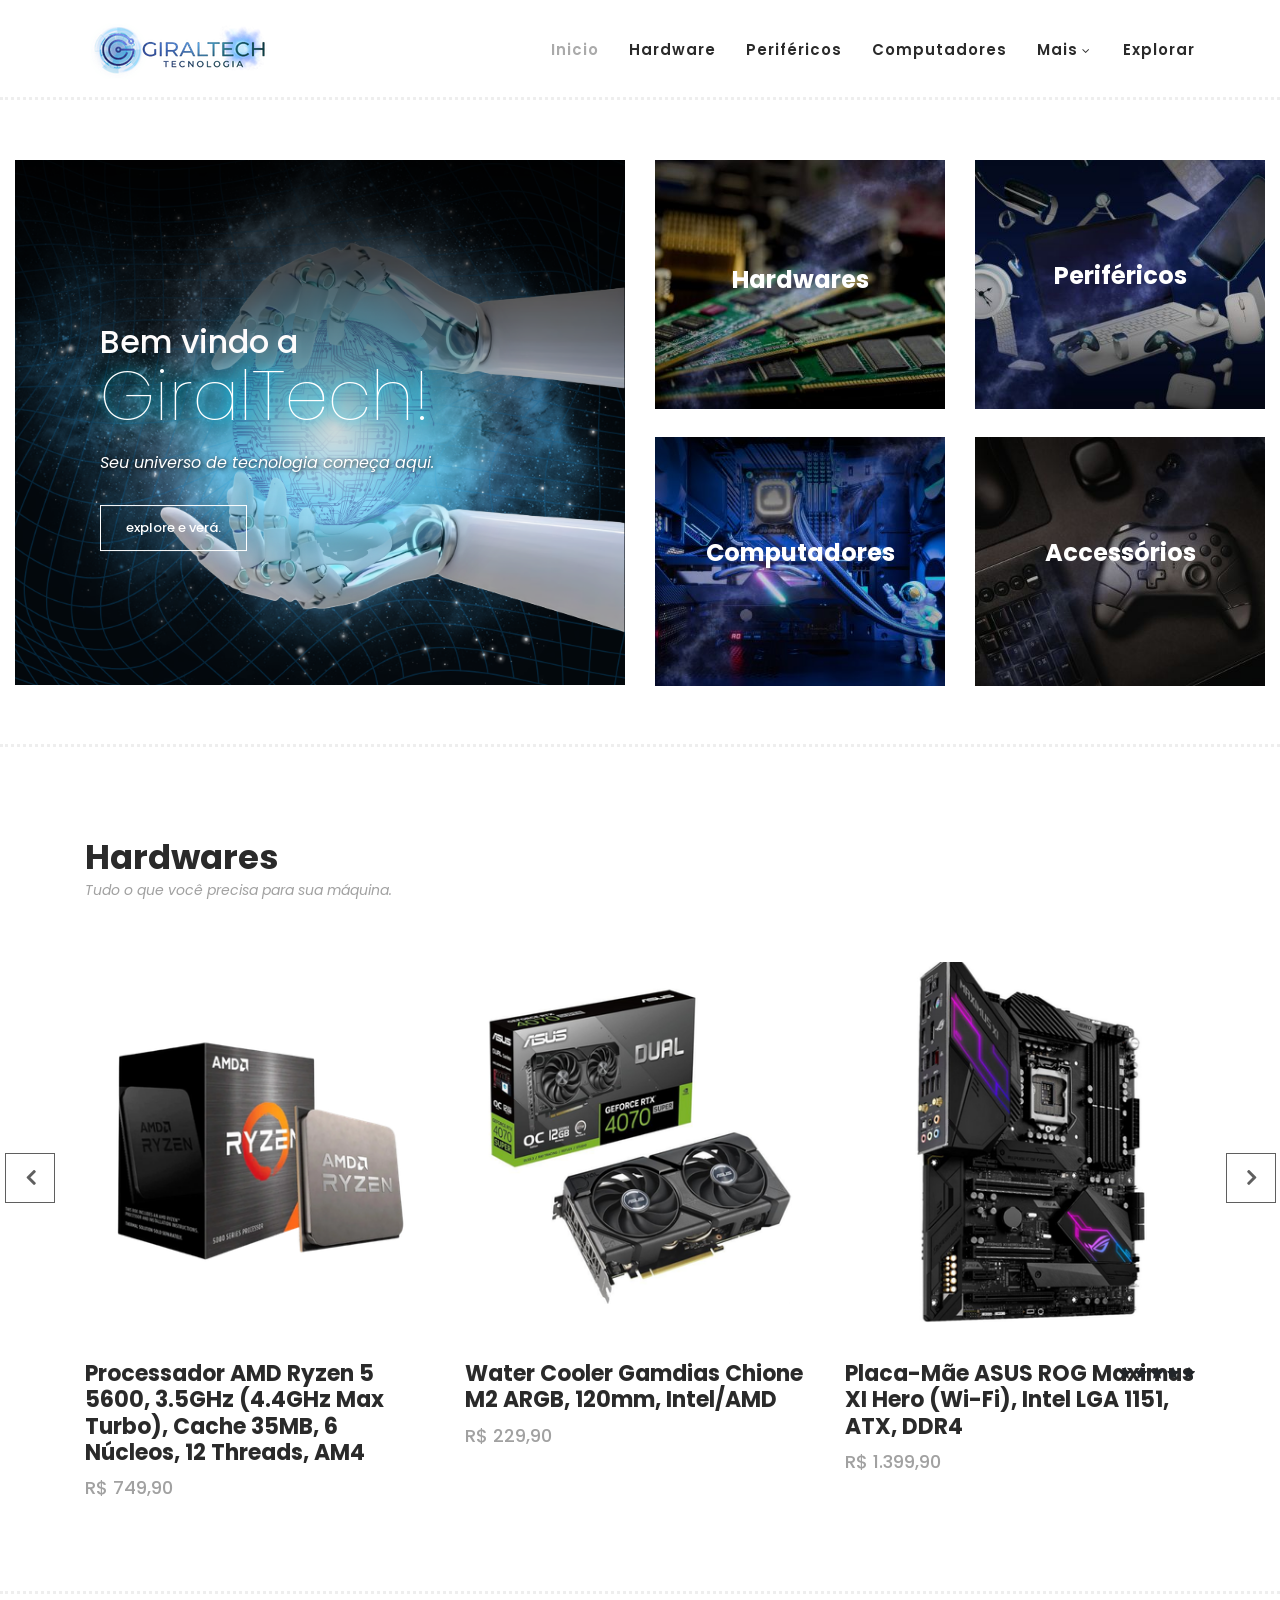
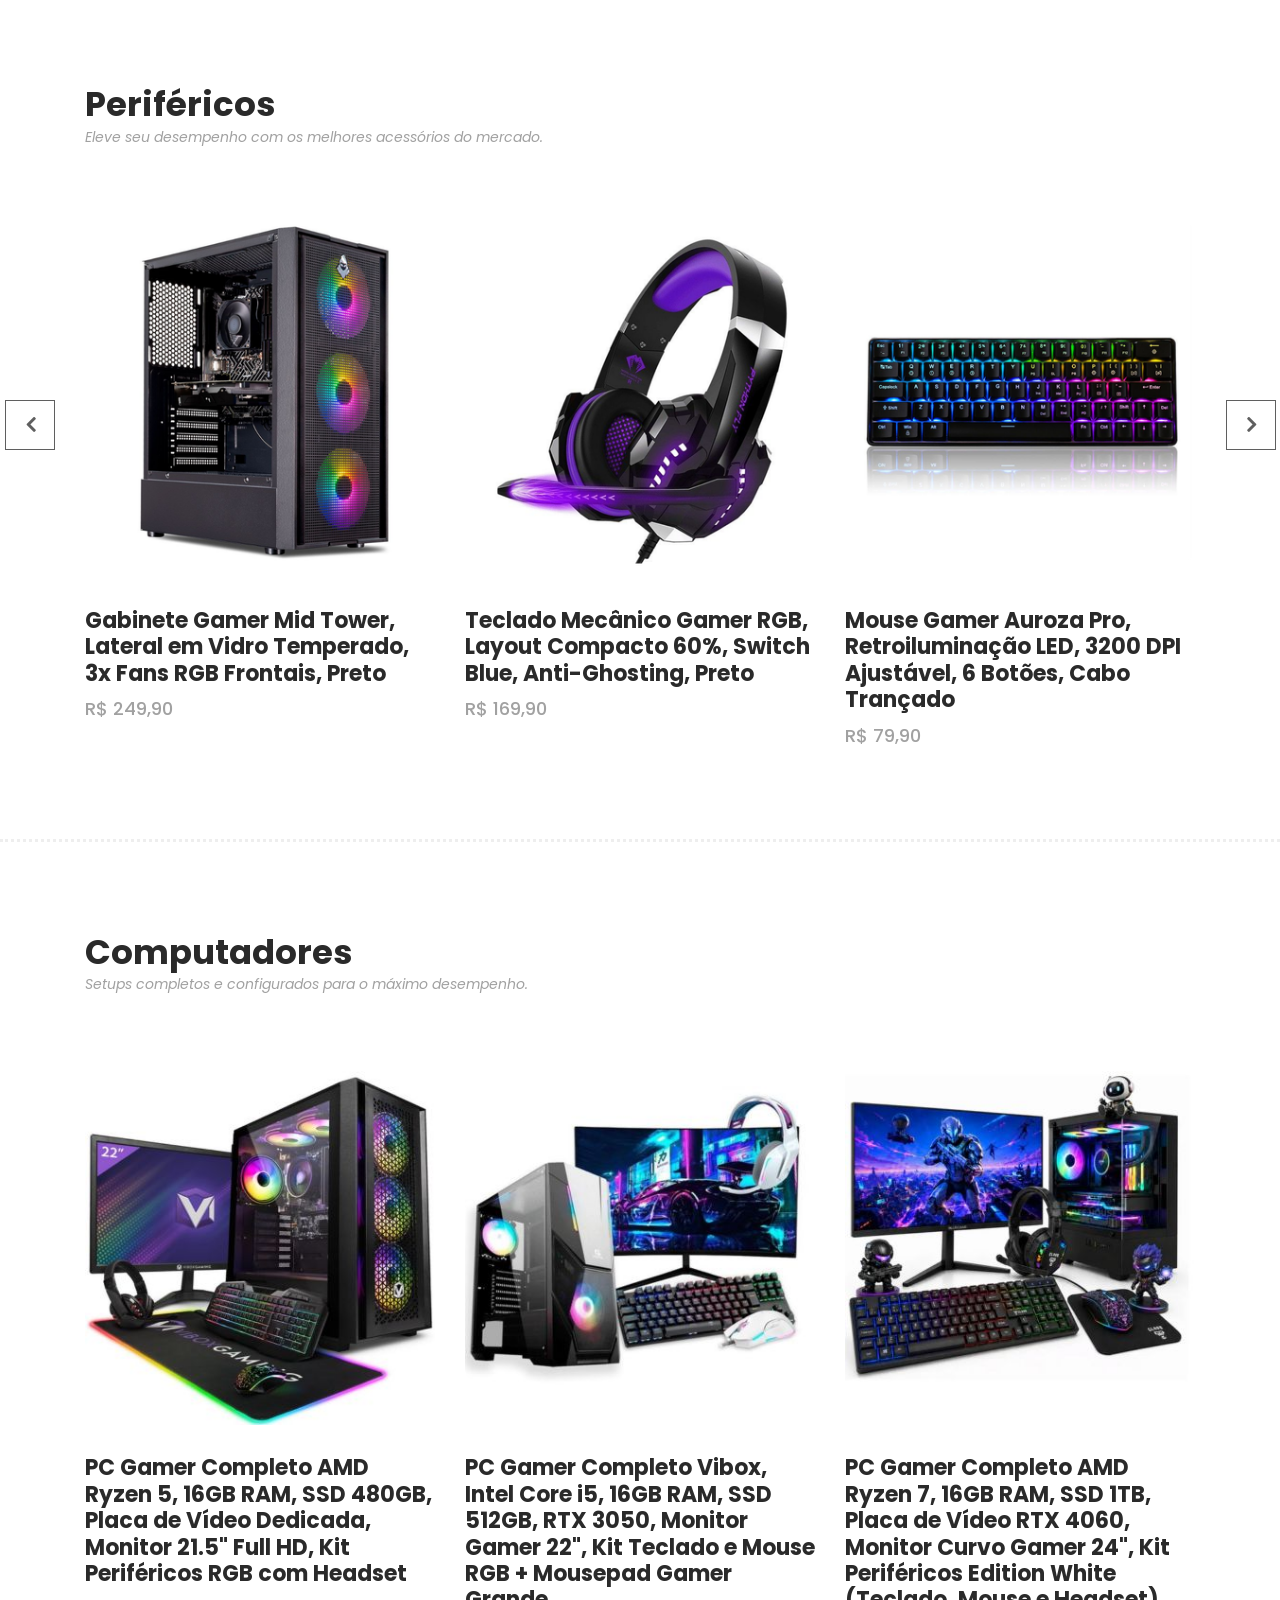
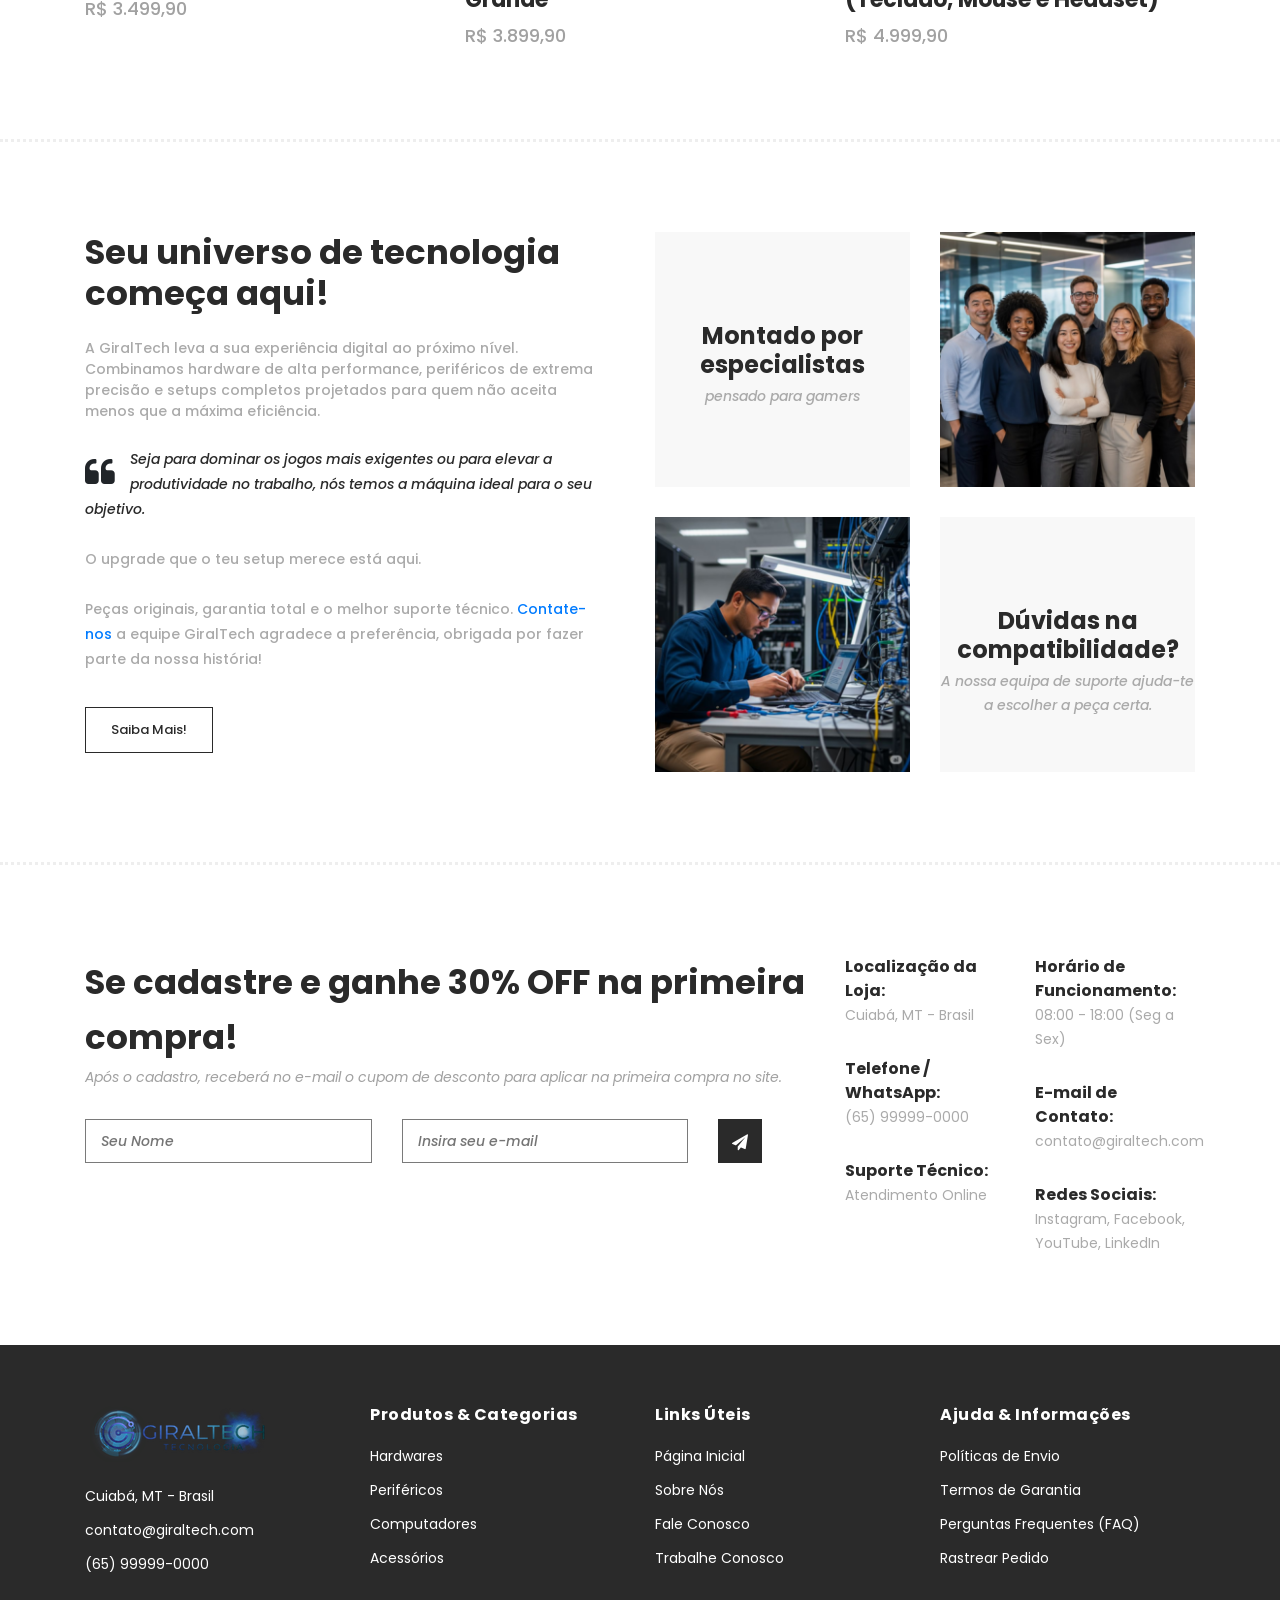
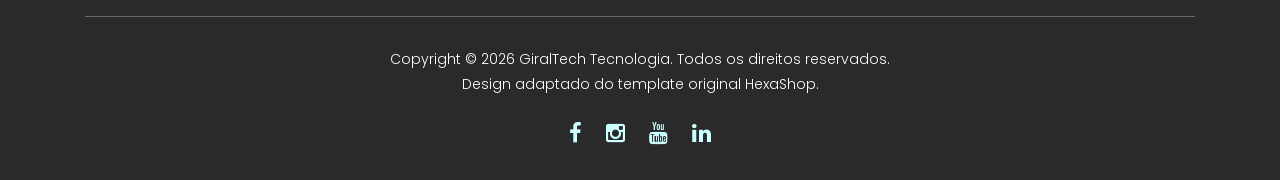
<file: templatemo_571_hexashop/index.html>
<!DOCTYPE html>
<html lang="en">

  <head>

    <meta charset="utf-8">
    <meta name="viewport" content="width=device-width, initial-scale=1, shrink-to-fit=no">
    <meta name="description" content="">
    <meta name="author" content="">
    <link href="https://fonts.googleapis.com/css?family=Poppins:100,200,300,400,500,600,700,800,900&display=swap" rel="stylesheet">

    <title>Hexashop Ecommerce HTML CSS Template</title>


    <!-- Additional CSS Files -->
    <link rel="stylesheet" type="text/css" href="assets/css/bootstrap.min.css">

    <link rel="stylesheet" type="text/css" href="assets/css/font-awesome.css">

    <link rel="stylesheet" href="assets/css/templatemo-hexashop.css">

    <link rel="stylesheet" href="assets/css/owl-carousel.css">

    <link rel="stylesheet" href="assets/css/lightbox.css">
<!--

TemplateMo 571 Hexashop

https://templatemo.com/tm-571-hexashop

-->
    </head>
    
    <body>
    
    <!-- ***** Preloader Start ***** -->
    <div id="preloader">
        <div class="jumper">
            <div></div>
            <div></div>
            <div></div>
        </div>
    </div>  
    <!-- ***** Preloader End ***** -->
    
    
    <!-- ***** Header Area Start ***** -->
    <header class="header-area header-sticky">
        <div class="container">
            <div class="row">
                <div class="col-12">
                    <nav class="main-nav">
                        <!-- ***** Logo Start ***** -->
                        <a href="index.html" class="logo">
                            <img src="assets/images/logo.png">
                        </a>
                        <!-- ***** Logo End ***** -->
                        <!-- ***** Menu Start ***** -->
                        <ul class="nav">
                            <li class="scroll-to-section"><a href="#top" class="active">Inicio</a></li>
                            <li class="scroll-to-section"><a href="#men">Hardware</a></li>
                            <li class="scroll-to-section"><a href="#women">Periféricos</a></li>
                            <li class="scroll-to-section"><a href="#kids">Computadores</a></li>
                            <li class="submenu">
                                <a href="javascript:;">Mais</a>
                                <ul>
                                    <li><a href="about.html">Sobre Nós</a></li>
                                    <li><a href="products.html">Produtos</a></li>
                                    <li><a href="single-product.html">Monte seu computador</a></li>
                                    <li><a href="contact.html">Contatos</a></li>
                                </ul>
                            </li>
                            <li class="scroll-to-section"><a href="#explore">Explorar</a></li>
                        </ul>        
                        <a class='menu-trigger'>
                            <span>Menu</span>
                        </a>
                        <!-- ***** Menu End ***** -->
                    </nav>
                </div>
            </div>
        </div>
    </header>
    <!-- ***** Header Area End ***** -->

    <!-- ***** Main Banner Area Start ***** -->
    <div class="main-banner" id="top">
        <div class="container-fluid">
            <div class="row">
                <div class="col-lg-6">
                    <div class="left-content">
                        <div class="thumb">
                            <div class="inner-content">
                            <h2>Bem vindo a</h2>
                            <h1 class="giraltech-title">
                                GiralTech!
                            </h1>
                               <span class="slogan">Seu universo de tecnologia começa aqui.</span>
                                <div class="main-border-button">
                                    <a href="#">explore e verá.</a>
                                </div>
                            </div>
                            <img src="assets/images/left-banner-image.jpg" alt="">
                        </div>
                    </div>
                </div>
                <div class="col-lg-6">
                    <div class="right-content">
                        <div class="row">
                            <div class="col-lg-6">
                                <div class="right-first-image">
                                <div class="thumb">
                                    <div class="inner-content">
                                        <div class="main-text-box">
                                            <i class="ri-cpu-line" style="font-size: 48px; color: #ffffff; display: block; margin-bottom: 8px;"></i>
                                            <h4>Hardwares</h4>
                                        </div>
                                    </div>
                                    <div class="hover-content">
                                        <div class="inner">
                                            <h4>Hardwares</h4>
                                            <div class="main-border-button">
                                                <a href="#">Descubra mais</a>
                                            </div>
                                        </div>
                                    </div>
                                    <img src="assets/images/baner-right-image-01.jpg">
                                </div>
                            </div>
                            </div>
                            <div class="col-lg-6">
                                <div class="right-first-image">
                                    <div class="thumb">
                                        <div class="inner-content">
                                            <h4>Periféricos</h4>
                                        </div>
                                        <div class="hover-content">
                                            <div class="inner">
                                                <h4>Periféricos</h4>
                                                <div class="main-border-button">
                                                    <a href="#">Descubra Mais</a>
                                                </div>
                                            </div>
                                        </div>
                                        <img src="assets/images/baner-right-image-02.jpg">
                                    </div>
                                </div>
                            </div>
                            <div class="col-lg-6">
                                <div class="right-first-image">
                                    <div class="thumb">
                                        <div class="inner-content">
                                            <h4>Computadores</h4>
                                        </div>
                                        <div class="hover-content">
                                            <div class="inner">
                                                <h4>Computadores</h4>
                                                <div class="main-border-button">
                                                    <a href="#">Descubra Mais</a>
                                                </div>
                                            </div>
                                        </div>
                                        <img src="assets/images/baner-right-image-03.jpg">
                                    </div>
                                </div>
                            </div>
                            <div class="col-lg-6">
                                <div class="right-first-image">
                                    <div class="thumb">
                                        <div class="inner-content">
                                            <h4>Accessórios</h4>
                                        </div>
                                        <div class="hover-content">
                                            <div class="inner">
                                                <h4>Accessórios</h4>
                                                <div class="main-border-button">
                                                    <a href="#">Descubra Mais</a>
                                                </div>
                                            </div>
                                        </div>
                                        <img src="assets/images/baner-right-image-04.jpg">
                                    </div>
                                </div>
                            </div>
                        </div>
                    </div>
                </div>
            </div>
        </div>
    </div>
    <!-- ***** Main Banner Area End ***** -->

    <!-- ***** Men Area Starts ***** -->
    <section class="section" id="men">
        <div class="container">
            <div class="row">
                <div class="col-lg-6">
                    <div class="section-heading">
                        <h2>Hardwares</h2>
                        <span>Tudo o que você precisa para sua máquina.</span>
                    </div>
                </div>
            </div>
        </div>
        <div class="container">
            <div class="row">
                <div class="col-lg-12">
                    <div class="men-item-carousel">
                        <div class="owl-men-item owl-carousel">
                            <div class="item">
                                <div class="thumb">
                                    <div class="hover-content">
                                        <ul>
                                            <li><a href="single-product.html"><i class="fa fa-eye"></i></a></li>
                                            <li><a href="single-product.html"><i class="fa fa-star"></i></a></li>
                                            <li><a href="single-product.html"><i class="fa fa-shopping-cart"></i></a></li>
                                        </ul>
                                    </div>
                                    <img src="assets/images/men-01.jpg" alt="">
                                </div>
                                <div class="down-content">
                                    <h4>Processador AMD Ryzen 5 5600, 3.5GHz (4.4GHz Max Turbo), Cache 35MB, 6 Núcleos, 12 Threads, AM4</h4>
                                    <span>R$ 749,90</span>
                                </div>
                            </div>
                            <div class="item">
                                <div class="thumb">
                                    <div class="hover-content">
                                        <ul>
                                            <li><a href="single-product.html"><i class="fa fa-eye"></i></a></li>
                                            <li><a href="single-product.html"><i class="fa fa-star"></i></a></li>
                                            <li><a href="single-product.html"><i class="fa fa-shopping-cart"></i></a></li>
                                        </ul>
                                    </div>
                                    <img src="assets/images/men-02.jpg" alt="">
                                </div>
                                <div class="down-content">
                                    <h4>Water Cooler Gamdias Chione M2 ARGB, 120mm, Intel/AMD</h4>
                                    <span>R$ 229,90</span>
                                </div>
                            </div>
                            <div class="item">
                                <div class="thumb">
                                    <div class="hover-content">
                                        <ul>
                                            <li><a href="single-product.html"><i class="fa fa-eye"></i></a></li>
                                            <li><a href="single-product.html"><i class="fa fa-star"></i></a></li>
                                            <li><a href="single-product.html"><i class="fa fa-shopping-cart"></i></a></li>
                                        </ul>
                                    </div>
                                    <img src="assets/images/men-03.jpg" alt="">
                                </div>
                                <div class="down-content">
                                    <h4>Placa-Mãe ASUS ROG Maximus XI Hero (Wi-Fi), Intel LGA 1151, ATX, DDR4</h4>
                                    <span>R$ 1.399,90</span>
                                    <ul class="stars">
                                        <li><i class="fa fa-star"></i></li>
                                        <li><i class="fa fa-star"></i></li>
                                        <li><i class="fa fa-star"></i></li>
                                        <li><i class="fa fa-star"></i></li>
                                        <li><i class="fa fa-star"></i></li>
                                    </ul>
                                </div>
                            </div>
                            <div class="item">
                                <div class="thumb">
                                    <div class="hover-content">
                                        <ul>
                                            <li><a href="single-product.html"><i class="fa fa-eye"></i></a></li>
                                            <li><a href="single-product.html"><i class="fa fa-star"></i></a></li>
                                            <li><a href="single-product.html"><i class="fa fa-shopping-cart"></i></a></li>
                                        </ul>
                                    </div>
                                    <img src="assets/images/men-05.jpg" alt="">
                                </div>
                                <div class="down-content">
                                    <h4>Placa de Vídeo RTX 4070 SUPER Dual OC ASUS NVIDIA GeForce, 12GB GDDR6X, DLSS, Ray Tracing</h4>
                                    <span>R$ 4.399,90</span>
                                    <ul class="stars">
                                        <li><i class="fa fa-star"></i></li>
                                        <li><i class="fa fa-star"></i></li>
                                        <li><i class="fa fa-star"></i></li>
                                        <li><i class="fa fa-star"></i></li>
                                        <li><i class="fa fa-star"></i></li>
                                    </ul>
                                </div>
                            </div>
                        </div>
                    </div>
                </div>
            </div>
        </div>
    </section>
    <!-- ***** Men Area Ends ***** -->

    <!-- ***** Women Area Starts ***** -->
    <section class="section" id="women">
        <div class="container">
            <div class="row">
                <div class="col-lg-6">
                    <div class="section-heading">
                        <h2>Periféricos</h2>
                        <span>Eleve seu desempenho com os melhores acessórios do mercado.</span>
                    </div>
                </div>
            </div>
        </div>
        <div class="container">
            <div class="row">
                <div class="col-lg-12">
                    <div class="women-item-carousel">
                        <div class="owl-women-item owl-carousel">
                            <div class="item">
                                <div class="thumb">
                                    <div class="hover-content">
                                        <ul>
                                            <li><a href="single-product.html"><i class="fa fa-eye"></i></a></li>
                                            <li><a href="single-product.html"><i class="fa fa-star"></i></a></li>
                                            <li><a href="single-product.html"><i class="fa fa-shopping-cart"></i></a></li>
                                        </ul>
                                    </div>
                                    <img src="assets/images/men-04.jpg" alt="">
                                </div>
                                <div class="down-content">
                                    <h4>Gabinete Gamer Mid Tower, Lateral em Vidro Temperado, 3x Fans RGB Frontais, Preto</h4>
                                    <span>R$ 249,90</span>
                                
                                </div>
                            </div>
                            <div class="item">
                                <div class="thumb">
                                    <div class="hover-content">
                                        <ul>
                                            <li><a href="single-product.html"><i class="fa fa-eye"></i></a></li>
                                            <li><a href="single-product.html"><i class="fa fa-star"></i></a></li>
                                            <li><a href="single-product.html"><i class="fa fa-shopping-cart"></i></a></li>
                                        </ul>
                                    </div>
                                    <img src="assets/images/women-02.jpg" alt="">
                                </div>
                                <div class="down-content">
                                    <h4>Teclado Mecânico Gamer RGB, Layout Compacto 60%, Switch Blue, Anti-Ghosting, Preto</h4>
                                    <span>R$ 169,90</span>
                                    
                                </div>
                            </div>
                            <div class="item">
                                <div class="thumb">
                                    <div class="hover-content">
                                        <ul>
                                            <li><a href="single-product.html"><i class="fa fa-eye"></i></a></li>
                                            <li><a href="single-product.html"><i class="fa fa-star"></i></a></li>
                                            <li><a href="single-product.html"><i class="fa fa-shopping-cart"></i></a></li>
                                        </ul>
                                    </div>
                                    <img src="assets/images/women-03.jpg" alt="">
                                </div>
                                <div class="down-content">
                                    <h4>Mouse Gamer Auroza Pro, Retroiluminação LED, 3200 DPI Ajustável, 6 Botões, Cabo Trançado</h4>
                                    <span>R$ 79,90</span>
                                </div>
                            </div>
                            <div class="item">
                                <div class="thumb">
                                    <div class="hover-content">
                                        <ul>
                                            <li><a href="single-product.html"><i class="fa fa-eye"></i></a></li>
                                            <li><a href="single-product.html"><i class="fa fa-star"></i></a></li>
                                            <li><a href="single-product.html"><i class="fa fa-shopping-cart"></i></a></li>
                                        </ul>
                                    </div>
                                    <img src="assets/images/women-01.jpg" alt="">
                                </div>
                                <div class="down-content">
                                    <h4>Headset Gamer Python Fly, Som Stereo Bass, Iluminação LED Roxa, Microfone com Redução de Ruído</h4>
                                    <span>R$ 119,90</span>
                                    
                                </div>
                            </div>
                        </div>
                    </div>
                </div>
            </div>
        </div>
    </section>
    <!-- ***** Women Area Ends ***** -->

    <!-- ***** Kids Area Starts ***** -->
    <section class="section" id="kids">
        <div class="container">
            <div class="row">
                <div class="col-lg-6">
                    <div class="section-heading">
                        <h2>Computadores</h2>
                        <span>Setups completos e configurados para o máximo desempenho.</span>
                    </div>
                </div>
            </div>
        </div>
        <div class="container">
            <div class="row">
                <div class="col-lg-12">
                    <div class="kid-item-carousel">
                        <div class="owl-kid-item owl-carousel">
                            <div class="item">
                                <div class="thumb">
                                    <div class="hover-content">
                                        <ul>
                                            <li><a href="single-product.html"><i class="fa fa-eye"></i></a></li>
                                            <li><a href="single-product.html"><i class="fa fa-star"></i></a></li>
                                            <li><a href="single-product.html"><i class="fa fa-shopping-cart"></i></a></li>
                                        </ul>
                                    </div>
                                    <img src="assets/images/kid-01.jpg" alt="">
                                </div>
                                <div class="down-content">
                                    <h4>PC Gamer Completo AMD Ryzen 5, 16GB RAM, SSD 480GB, Placa de Vídeo Dedicada, Monitor 21.5" Full HD, Kit Periféricos RGB com Headset</h4>
                                    <span>R$ 3.499,90</span>
                                </div>
                            </div>
                            <div class="item">
                                <div class="thumb">
                                    <div class="hover-content">
                                        <ul>
                                            <li><a href="single-product.html"><i class="fa fa-eye"></i></a></li>
                                            <li><a href="single-product.html"><i class="fa fa-star"></i></a></li>
                                            <li><a href="single-product.html"><i class="fa fa-shopping-cart"></i></a></li>
                                        </ul>
                                    </div>
                                    <img src="assets/images/kid-02.jpg" alt="">
                                </div>
                                <div class="down-content">
                                    <h4>PC Gamer Completo Vibox, Intel Core i5, 16GB RAM, SSD 512GB, RTX 3050, Monitor Gamer 22", Kit Teclado e Mouse RGB + Mousepad Gamer Grande</h4>
                                    <span>R$ 3.899,90</span>
                                </div>
                            </div>
                            <div class="item">
                                <div class="thumb">
                                    <div class="hover-content">
                                        <ul>
                                            <li><a href="single-product.html"><i class="fa fa-eye"></i></a></li>
                                            <li><a href="single-product.html"><i class="fa fa-star"></i></a></li>
                                            <li><a href="single-product.html"><i class="fa fa-shopping-cart"></i></a></li>
                                        </ul>
                                    </div>
                                    <img src="assets/images/kid-03.jpg" alt="">
                                </div>
                                <div class="down-content">
                                    <h4>PC Gamer Completo AMD Ryzen 7, 16GB RAM, SSD 1TB, Placa de Vídeo RTX 4060, Monitor Curvo Gamer 24", Kit Periféricos Edition White (Teclado, Mouse e Headset)</h4>
                                    <span>R$ 4.999,90</span>
                                </div>
                            </div>
                        </div>
                    </div>
                </div>
            </div>
        </div>
    </section>
    <!-- ***** Kids Area Ends ***** -->

    <!-- ***** Explore Area Starts ***** -->
    <section class="section" id="explore">
        <div class="container">
            <div class="row">
                <div class="col-lg-6">
                    <div class="left-content">
                        <h2>Seu universo de tecnologia começa aqui!</h2>
                        <span>A GiralTech leva a sua experiência digital ao próximo nível. Combinamos hardware de alta performance, periféricos de extrema precisão e setups completos projetados para quem não aceita menos que a máxima eficiência.</span>
                        <div class="quote">
                            <i class="fa fa-quote-left"></i><p>Seja para dominar os jogos mais exigentes ou para elevar a produtividade no trabalho, nós temos a máquina ideal para o seu objetivo.</p>
                        </div>
                        <p>O upgrade que o teu setup merece está aqui.</p>
                        <p>Peças originais, garantia total e o melhor suporte técnico. <a rel="nofollow" href="https://paypal.me/templatemo" target="_blank">Contate-nos</a> a equipe GiralTech agradece a preferência, obrigada por fazer parte da nossa história!</p>
                        <div class="main-border-button">
                            <a href="products.html">Saiba Mais!</a>
                        </div>
                    </div>
                </div>
                <div class="col-lg-6">
                    <div class="right-content">
                        <div class="row">
                            <div class="col-lg-6">
                                <div class="leather">
                                    <h4>Montado por especialistas</h4>
                                    <span>pensado para gamers</span>
                                </div>
                            </div>
                            <div class="col-lg-6">
                                <div class="first-image">
                                    <img src="assets/images/explore-image-01.jpg" alt="">
                                </div>
                            </div>
                            <div class="col-lg-6">
                                <div class="second-image">
                                    <img src="assets/images/explore-image-02.jpg" alt="">
                                </div>
                            </div>
                            <div class="col-lg-6">
                                <div class="types">
                                    <h4>Dúvidas na compatibilidade?</h4>
                                    <span>A nossa equipa de suporte ajuda-te a escolher a peça certa.</span>
                                </div>
                            </div>
                        </div>
                    </div>
                </div>
            </div>
        </div>
    </section>
    <!-- ***** Explore Area Ends ***** -->

    <!-- ***** Subscribe Area Starts ***** -->
    <div class="subscribe">
        <div class="container">
            <div class="row">
                <div class="col-lg-8">
                    <div class="section-heading">
                        <h2>Se cadastre e ganhe 30% OFF na primeira compra!</h2>
                        <span>Após o cadastro, receberá no e-mail o cupom de desconto para aplicar na primeira compra no site.</span>
                    </div>
                    <form id="subscribe" action="" method="get">
                        <div class="row">
                          <div class="col-lg-5">
                            <fieldset>
                              <input name="name" type="text" id="name" placeholder="Seu Nome" required="">
                            </fieldset>
                          </div>
                          <div class="col-lg-5">
                            <fieldset>
                              <input name="email" type="text" id="email" pattern="[^ @]*@[^ @]*" placeholder="Insira seu e-mail" required="">
                            </fieldset>
                          </div>
                          <div class="col-lg-2">
                            <fieldset>
                              <button type="submit" id="form-submit" class="main-dark-button"><i class="fa fa-paper-plane"></i></button>
                            </fieldset>
                          </div>
                        </div>
                    </form>
                </div>
               <div class="col-lg-4">
    <div class="row">
        <div class="col-6">
            <ul>
                <li>Localização da Loja:<br><span>Cuiabá, MT - Brasil</span></li>
                <li>Telefone / WhatsApp:<br><span>(65) 99999-0000</span></li>
                <li>Suporte Técnico:<br><span>Atendimento Online</span></li>
            </ul>
        </div>
        <div class="col-6">
            <ul>
                <li>Horário de Funcionamento:<br><span>08:00 - 18:00 (Seg a Sex)</span></li>
                <li>E-mail de Contato:<br><span>contato@giraltech.com</span></li>
                <li>Redes Sociais:<br><span><a href="#">Instagram</a>, <a href="#">Facebook</a>, <a href="#">YouTube</a>, <a href="#">LinkedIn</a></span></li>
            </ul>
        </div>
    </div>
</div>
            </div>
        </div>
    </div>
    <!-- ***** Subscribe Area Ends ***** -->
    
    <!-- ***** Footer Start ***** -->
   <footer>
    <div class="container">
        <div class="row">
            <div class="col-lg-3">
                <div class="first-item">
                    <div class="logo">
                        <img src="assets/images/logo.png" alt="GiralTech Tecnologia">
                    </div>
                    <ul>
                        <li><a href="#">Cuiabá, MT - Brasil</a></li>
                        <li><a href="mailto:contato@giraltech.com">contato@giraltech.com</a></li>
                        <li><a href="#">(65) 99999-0000</a></li>
                    </ul>
                </div>
            </div>

            <div class="col-lg-3">
                <h4>Produtos &amp; Categorias</h4>
                <ul>
                    <li><a href="#">Hardwares</a></li>
                    <li><a href="#">Periféricos</a></li>
                    <li><a href="#">Computadores</a></li>
                    <li><a href="#">Acessórios</a></li>
                </ul>
            </div>

            <div class="col-lg-3">
                <h4>Links Úteis</h4>
                <ul>
                    <li><a href="#">Página Inicial</a></li>
                    <li><a href="#">Sobre Nós</a></li>
                    <li><a href="#">Fale Conosco</a></li>
                    <li><a href="#">Trabalhe Conosco</a></li>
                </ul>
            </div>

            <div class="col-lg-3">
                <h4>Ajuda &amp; Informações</h4>
                <ul>
                    <li><a href="#">Políticas de Envio</a></li>
                    <li><a href="#">Termos de Garantia</a></li>
                    <li><a href="#">Perguntas Frequentes (FAQ)</a></li>
                    <li><a href="#">Rastrear Pedido</a></li>
                </ul>
            </div>

            <div class="col-lg-12">
                <div class="under-footer">
                    <p>Copyright © 2026 GiralTech Tecnologia. Todos os direitos reservados. 
                    <br>Design adaptado do template original HexaShop.</p>
                    <ul>
                        <li><a href="#"><i class="fa fa-facebook"></i></a></li>
                        <li><a href="#"><i class="fa fa-instagram"></i></a></li>
                        <li><a href="#"><i class="fa fa-youtube"></i></a></li>
                        <li><a href="#"><i class="fa fa-linkedin"></i></a></li>
                    </ul>
                </div>
            </div>
        </div>
    </div>
</footer>
    

    <!-- jQuery -->
    <script src="assets/js/jquery-2.1.0.min.js"></script>

    <!-- Bootstrap -->
    <script src="assets/js/popper.js"></script>
    <script src="assets/js/bootstrap.min.js"></script>

    <!-- Plugins -->
    <script src="assets/js/owl-carousel.js"></script>
    <script src="assets/js/accordions.js"></script>
    <script src="assets/js/datepicker.js"></script>
    <script src="assets/js/scrollreveal.min.js"></script>
    <script src="assets/js/waypoints.min.js"></script>
    <script src="assets/js/jquery.counterup.min.js"></script>
    <script src="assets/js/imgfix.min.js"></script> 
    <script src="assets/js/slick.js"></script> 
    <script src="assets/js/lightbox.js"></script> 
    <script src="assets/js/isotope.js"></script> 
    
    <!-- Global Init -->
    <script src="assets/js/custom.js"></script>

    <script>

        $(function() {
            var selectedClass = "";
            $("p").click(function(){
            selectedClass = $(this).attr("data-rel");
            $("#portfolio").fadeTo(50, 0.1);
                $("#portfolio div").not("."+selectedClass).fadeOut();
            setTimeout(function() {
              $("."+selectedClass).fadeIn();
              $("#portfolio").fadeTo(50, 1);
            }, 500);
                
            });
        });

    </script>

  </body>
</html>
</file>
<file: templatemo_571_hexashop/assets/css/templatemo-hexashop.css>
/*

TemplateMo 571 Hexashop

https://templatemo.com/tm-571-hexashop

*/

/* ---------------------------------------------
Table of contents
------------------------------------------------
01. font & reset css
02. reset
03. global styles
04. header
05. banner
06. features
07. testimonials
08. contact
09. footer
10. preloader
11. search
12. portfolio

--------------------------------------------- */
/* 
---------------------------------------------
font & reset css
--------------------------------------------- 
*/
@import url("https://fonts.googleapis.com/css?family=Poppins:100,200,300,400,500,600,700,800,900");
/* 
---------------------------------------------
reset
--------------------------------------------- 
*/
html, body, div, span, applet, object, iframe, h1, h2, h3, h4, h5, h6, p, blockquote, div
pre, a, abbr, acronym, address, big, cite, code, del, dfn, em, font, img, ins, kbd, q,
s, samp, small, strike, strong, sub, sup, tt, var, b, u, i, center, dl, dt, dd, ol, ul, li,
figure, header, nav, section, article, aside, footer, figcaption {
  margin: 0;
  padding: 0;
  border: 0;
  outline: 0;
}

.clearfix:after {
  content: ".";
  display: block;
  clear: both;
  visibility: hidden;
  line-height: 0;
  height: 0;
}

.clearfix {
  display: inline-block;
}

html[xmlns] .clearfix {
  display: block;
}

* html .clearfix {
  height: 1%;
}

.slogan {
    color: white;
    text-shadow: 1px 1px 4px rgba(0, 0, 0, 0.9);
}

.giraltech-title {
    font-size: 70px;
    font-weight: 100;
    line-height: 1;
    color: #ffffff;
    text-shadow:
        0 0 10px #00d4ff,
        0 0 20px #00d4ff,
        0 0 40px #00d4ff;
    margin-bottom: 20px;
}

ul, li {
  padding: 0;
  margin: 0;
  list-style: none;
}

header, nav, section, article, aside, footer, hgroup {
  display: block;
}

* {
  box-sizing: border-box;
}

html, body {
  font-family: 'Poppins', sans-serif;
  font-weight: 400;
  background-color: #fff;
  font-size: 16px;
  -ms-text-size-adjust: 100%;
  -webkit-font-smoothing: antialiased;
  -moz-osx-font-smoothing: grayscale;
}

a {
  text-decoration: none !important;
}

h1, h2, h3, h4, h5, h6 {
  margin-top: 0px;
  margin-bottom: 0px;
  color: #fffcfc;
}

ul {
  margin-bottom: 0px;
}

p {
  font-size: 14px;
  line-height: 25px;
  color: #2a2a2a;
}

/* 
---------------------------------------------
global styles
--------------------------------------------- 
*/
html,
body {
  background: #fff;
  font-family: 'Poppins', sans-serif;
}

::selection {
  background: #2a2a2a;
  color: #fff;
}

::-moz-selection {
  background: #2a2a2a;
  color: #fff;
}

@media (max-width: 991px) {
  html, body {
    overflow-x: hidden;
  }
  .mobile-top-fix {
    margin-top: 30px;
    margin-bottom: 0px;
  }
  .mobile-bottom-fix {
    margin-bottom: 30px;
  }
  .mobile-bottom-fix-big {
    margin-bottom: 60px;
  }
}

.main-border-button a {
  font-size: 13px;
  color: #fff;
  border: 1px solid #fff;
  padding: 12px 25px;
  display: inline-block;
  font-weight: 500;
  transition: all .3s;
}

.main-border-button a:hover {
  background-color: #fff;
  color: #2a2a2a;
}

.main-white-button a {
  font-size: 13px;
  color: #2a2a2a;
  background-color: #fff;
  padding: 12px 25px;
  display: inline-block;
  border-radius: 3px;
  font-weight: 600;
  transition: all .3s;
}

.main-white-button a:hover {
  opacity: 0.9;
}

.main-text-button a {
  font-size: 13px;
  color: #fff;
  font-weight: 600;
  transition: all .3s;
}

.main-text-button a:hover {
  opacity: 0.9;
}

.section-heading h2 {
  font-size: 34px;
  font-weight: 700;
  color: #2a2a2a;
}

.section-heading span {
  font-size: 14px;
  color: #a1a1a1;
  font-style: italic;
  font-weight: 400;
}



/* 
---------------------------------------------
header
--------------------------------------------- 
*/

.background-header {
  border-bottom: none !important;
  background-color: #fff;
  height: 80px!important;
  position: fixed!important;
  top: 0px;
  left: 0px;
  right: 0px;
  box-shadow: 0px 0px 10px rgba(0,0,0,0.15)!important;
}

.background-header .logo,
.background-header .main-nav .nav li a {
  color: #1e1e1e!important;
}

.background-header .main-nav .nav li:hover a {
  color: #2a2a2a!important;
}

.background-header .nav li a.active {
  color: #2a2a2a!important;
}

.header-area {
  border-bottom: 3px dotted #eee;
  box-shadow: none;
  background-color: #fff;
  position: absolute;
  top: 0px;
  left: 0px;
  right: 0px;
  z-index: 100;
  height: 100px;
  -webkit-transition: all .5s ease 0s;
  -moz-transition: all .5s ease 0s;
  -o-transition: all .5s ease 0s;
  transition: all .5s ease 0s;
}

.header-area .main-nav {
  min-height: 80px;
  background: transparent;
}

.header-area .main-nav .logo {
  line-height: 100px;
  color: #fff;
  font-size: 28px;
  font-weight: 700;
  text-transform: uppercase;
  letter-spacing: 2px;
  float: left;
  -webkit-transition: all 0.3s ease 0s;
  -moz-transition: all 0.3s ease 0s;
  -o-transition: all 0.3s ease 0s;
  transition: all 0.3s ease 0s;
}

.background-header .main-nav .logo {
  line-height: 75px;
}

.background-header .nav {
  margin-top: 20px !important;
}

.header-area .main-nav .nav {
  float: right;
  margin-top: 30px;
  margin-right: 0px;
  background-color: transparent;
  -webkit-transition: all 0.3s ease 0s;
  -moz-transition: all 0.3s ease 0s;
  -o-transition: all 0.3s ease 0s;
  transition: all 0.3s ease 0s;
  position: relative;
  z-index: 999;
}

.header-area .main-nav .nav li {
  padding-left: 15px;
  padding-right: 15px;
}

.header-area .main-nav .nav li:last-child {
  padding-right: 0px;
}

.header-area .main-nav .nav li a {
  display: block;
  font-weight: 600;
  font-size: 15px;
  color: #2a2a2a;
  text-transform: capitalize;
  -webkit-transition: all 0.3s ease 0s;
  -moz-transition: all 0.3s ease 0s;
  -o-transition: all 0.3s ease 0s;
  transition: all 0.3s ease 0s;
  height: 40px;
  line-height: 40px;
  border: transparent;
  letter-spacing: 1px;
}

.header-area .main-nav .nav li a {
  color: #2a2a2a;
}

.header-area .main-nav .nav li:hover a,
.header-area .main-nav .nav li a.active {
  color: #aaa!important;
}

.background-header .main-nav .nav li:hover a,
.background-header .main-nav .nav li a.active {
  color: #aaa!important;
  opacity: 1;
}

.header-area .main-nav .nav li.submenu {
  position: relative;
  padding-right: 30px;
}

.header-area .main-nav .nav li.submenu:after {
  font-family: FontAwesome;
  content: "\f107";
  font-size: 12px;
  color: #2a2a2a;
  position: absolute;
  right: 18px;
  top: 12px;
}

.background-header .main-nav .nav li.submenu:after {
  color: #2a2a2a;
}

.header-area .main-nav .nav li.submenu ul {
  position: absolute;
  width: 200px;
  box-shadow: 0 2px 28px 0 rgba(0, 0, 0, 0.06);
  overflow: hidden;
  top: 50px;
  opacity: 0;
  transform: translateY(+2em);
  visibility: hidden;
  z-index: -1;
  transition: all 0.3s ease-in-out 0s, visibility 0s linear 0.3s, z-index 0s linear 0.01s;
}

.header-area .main-nav .nav li.submenu ul li {
  margin-left: 0px;
  padding-left: 0px;
  padding-right: 0px;
}

.header-area .main-nav .nav li.submenu ul li a {
  opacity: 1;
  display: block;
  background: #f7f7f7;
  color: #2a2a2a!important;
  padding-left: 20px;
  height: 40px;
  line-height: 40px;
  -webkit-transition: all 0.3s ease 0s;
  -moz-transition: all 0.3s ease 0s;
  -o-transition: all 0.3s ease 0s;
  transition: all 0.3s ease 0s;
  position: relative;
  font-size: 13px;
  font-weight: 400;
  border-bottom: 1px solid #eee;
}

.header-area .main-nav .nav li.submenu ul li a:hover {
  background: #fff;
  color: #aaa!important;
  padding-left: 25px;
}

.header-area .main-nav .nav li.submenu ul li a:hover:before {
  width: 3px;
}

.header-area .main-nav .nav li.submenu:hover ul {
  visibility: visible;
  opacity: 1;
  z-index: 1;
  transform: translateY(0%);
  transition-delay: 0s, 0s, 0.3s;
}

.header-area .main-nav .menu-trigger {
  cursor: pointer;
  display: block;
  position: absolute;
  top: 33px;
  width: 32px;
  height: 40px;
  text-indent: -9999em;
  z-index: 99;
  right: 40px;
  display: none;
}

.background-header .main-nav .menu-trigger {
  top: 23px;
}

.header-area .main-nav .menu-trigger span,
.header-area .main-nav .menu-trigger span:before,
.header-area .main-nav .menu-trigger span:after {
  -moz-transition: all 0.4s;
  -o-transition: all 0.4s;
  -webkit-transition: all 0.4s;
  transition: all 0.4s;
  background-color: #1e1e1e;
  display: block;
  position: absolute;
  width: 30px;
  height: 2px;
  left: 0;
}

.background-header .main-nav .menu-trigger span,
.background-header .main-nav .menu-trigger span:before,
.background-header .main-nav .menu-trigger span:after {
  background-color: #1e1e1e;
}

.header-area .main-nav .menu-trigger span:before,
.header-area .main-nav .menu-trigger span:after {
  -moz-transition: all 0.4s;
  -o-transition: all 0.4s;
  -webkit-transition: all 0.4s;
  transition: all 0.4s;
  background-color: #1e1e1e;
  display: block;
  position: absolute;
  width: 30px;
  height: 2px;
  left: 0;
  width: 75%;
}

.background-header .main-nav .menu-trigger span:before,
.background-header .main-nav .menu-trigger span:after {
  background-color: #1e1e1e;
}

.header-area .main-nav .menu-trigger span:before,
.header-area .main-nav .menu-trigger span:after {
  content: "";
}

.header-area .main-nav .menu-trigger span {
  top: 16px;
}

.header-area .main-nav .menu-trigger span:before {
  -moz-transform-origin: 33% 100%;
  -ms-transform-origin: 33% 100%;
  -webkit-transform-origin: 33% 100%;
  transform-origin: 33% 100%;
  top: -10px;
  z-index: 10;
}

.header-area .main-nav .menu-trigger span:after {
  -moz-transform-origin: 33% 0;
  -ms-transform-origin: 33% 0;
  -webkit-transform-origin: 33% 0;
  transform-origin: 33% 0;
  top: 10px;
}

.header-area .main-nav .menu-trigger.active span,
.header-area .main-nav .menu-trigger.active span:before,
.header-area .main-nav .menu-trigger.active span:after {
  background-color: transparent;
  width: 100%;
}

.header-area .main-nav .menu-trigger.active span:before {
  -moz-transform: translateY(6px) translateX(1px) rotate(45deg);
  -ms-transform: translateY(6px) translateX(1px) rotate(45deg);
  -webkit-transform: translateY(6px) translateX(1px) rotate(45deg);
  transform: translateY(6px) translateX(1px) rotate(45deg);
  background-color: #1e1e1e;
}

.background-header .main-nav .menu-trigger.active span:before {
  background-color: #1e1e1e;
}

.header-area .main-nav .menu-trigger.active span:after {
  -moz-transform: translateY(-6px) translateX(1px) rotate(-45deg);
  -ms-transform: translateY(-6px) translateX(1px) rotate(-45deg);
  -webkit-transform: translateY(-6px) translateX(1px) rotate(-45deg);
  transform: translateY(-6px) translateX(1px) rotate(-45deg);
  background-color: #1e1e1e;
}

.background-header .main-nav .menu-trigger.active span:after {
  background-color: #1e1e1e;
}

.header-area.header-sticky {
  min-height: 80px;
}

.header-area .nav {
  margin-top: 30px;
}

.header-area.header-sticky .nav li a.active {
  color: #aaa;
}

@media (max-width: 1200px) {
  .header-area .main-nav .nav li {
    padding-left: 12px;
    padding-right: 12px;
  }
  .header-area .main-nav:before {
    display: none;
  }
}

@media (max-width: 767px) {
  .header-area .main-nav .logo {
    color: #1e1e1e;
  }
  .header-area.header-sticky .nav li a:hover,
  .header-area.header-sticky .nav li a.active {
    color: #aaa!important;
    opacity: 1;
  }
  .header-area.header-sticky .nav li.search-icon a {
    width: 100%;
  }
  .header-area {
    background-color: #f7f7f7;
    padding: 0px 15px;
    height: 100px;
    box-shadow: none;
    text-align: center;
  }
  .header-area .container {
    padding: 0px;
  }
  .header-area .logo {
    margin-left: 30px;
  }
  .header-area .menu-trigger {
    display: block !important;
  }
  .header-area .main-nav {
    overflow: hidden;
  }
  .header-area .main-nav .nav {
    float: none;
    width: 100%;
    display: none;
    -webkit-transition: all 0s ease 0s;
    -moz-transition: all 0s ease 0s;
    -o-transition: all 0s ease 0s;
    transition: all 0s ease 0s;
    margin-left: 0px;
  }
  .header-area .main-nav .nav li:first-child {
    border-top: 1px solid #eee;
  }
  .header-area.header-sticky .nav {
    margin-top: 100px !important;
  }
  .header-area .main-nav .nav li {
    width: 100%;
    background: #fff;
    border-bottom: 1px solid #eee;
    padding-left: 0px !important;
    padding-right: 0px !important;
  }
  .header-area .main-nav .nav li a {
    height: 50px !important;
    line-height: 50px !important;
    padding: 0px !important;
    border: none !important;
    background: #f7f7f7 !important;
    color: #191a20 !important;
  }
  .header-area .main-nav .nav li a:hover {
    background: #eee !important;
    color: #aaa!important;
  }
  .header-area .main-nav .nav li.submenu ul {
    position: relative;
    visibility: inherit;
    opacity: 1;
    z-index: 1;
    transform: translateY(0%);
    transition-delay: 0s, 0s, 0.3s;
    top: 0px;
    width: 100%;
    box-shadow: none;
    height: 0px;
  }
  .header-area .main-nav .nav li.submenu ul li a {
    font-size: 12px;
    font-weight: 400;
  }
  .header-area .main-nav .nav li.submenu ul li a:hover:before {
    width: 0px;
  }
  .header-area .main-nav .nav li.submenu ul.active {
    height: auto !important;
  }
  .header-area .main-nav .nav li.submenu:after {
    color: #3B566E;
    right: 25px;
    font-size: 14px;
    top: 15px;
  }
  .header-area .main-nav .nav li.submenu:hover ul, .header-area .main-nav .nav li.submenu:focus ul {
    height: 0px;
  }
}

@media (min-width: 767px) {
  .header-area .main-nav .nav {
    display: flex !important;
  }
}


/* 
---------------------------------------------
banner
--------------------------------------------- 
*/

.main-banner {
  border-bottom: 3px dotted #eee;
  padding-top: 160px;
  padding-bottom: 30px;
}

.main-banner .left-content .thumb img {
  width: 100%;
  overflow: hidden;
}

.main-banner .left-content .inner-content {
  position: absolute;
  left: 100px;
  top: 50%;
  transform: translateY(-50%);
}

.main-banner .left-content .inner-content h4 {
  color: #fff;
  margin-top: -10px;
  font-size: 52px;
  font-weight: 700;
  margin-bottom: 20px;
}

.main-banner .left-content .inner-content span {
  font-size: 16px;
  color: #fff;
  font-weight: 400;
  font-style: italic;
  display: block;
  margin-bottom: 30px;
}

.main-banner .right-content .right-first-image {
  margin-bottom: 28.5px;
}

.main-banner .right-content .right-first-image .thumb {
  position: relative;
  text-align: center;
}

.main-banner .right-content .right-first-image .thumb img {
  width: 100%;
  overflow: hidden;
}

.main-banner .right-content .right-first-image .thumb .inner-content {
  position: absolute;
  top: 50%;
  transform: translateY(-50%);
  width: 100%;
  text-align: center;
}

.main-banner .right-content .right-first-image .thumb .inner-content h4 {
  color: #fff;
  font-size: 24px;
  font-weight: 700;
  margin-bottom: 15px;
}

.main-banner .right-content .right-first-image .thumb .inner-content span {
  font-size: 16px;
  color: #fff;
  font-style: italic;
}

.main-banner .right-content .right-first-image .thumb .hover-content {
  position: absolute;
  top: 15px;
  right: 15px;
  left: 15px;
  bottom: 15px;
  text-align: center;
  background-color: rgba(42,42,42,.97);
  opacity: 0;
  visibility: hidden;
  transition: all 0.5s;
}

.main-banner .right-content .right-first-image .thumb:hover .hover-content {
  opacity: 1;
  visibility: visible;
}

.main-banner .right-content .right-first-image .thumb .hover-content .inner {
  position: absolute;
  top: 50%;
  left: 50%;
  transform: translate(-50%, -50%);
  width: 100%;
}

.main-banner .right-content .right-first-image .thumb .hover-content h4 {
  color: #fff;
  font-size: 24px;
  font-weight: 700;
  margin-bottom: 15px;
}

.main-banner .right-content .right-first-image .thumb .hover-content p {
  color: #fff;
  padding: 0px 20px;
  margin-bottom: 20px;
}



/*
---------------------------------------------
Men
---------------------------------------------
*/

#men {
  padding-top: 90px;
  padding-bottom: 90px;
  border-bottom: 3px dotted #eee;
}

#men .section-heading {
  margin-bottom: 60px;
}

#men .item .down-content {
  padding-top: 30px;
  position: relative;
  z-index: 3;
  background-color: #fff;
}

#men .item .down-content h4 {
  font-size: 22px;
  color: #2a2a2a;
  font-weight: 700;
  margin-bottom: 8px;
}

#men .item .down-content span {
  font-size: 18px;
  color: #a1a1a1;
  font-weight: 500;
  display: block;
}

#men .item .down-content ul.stars {
  position: absolute;
  right: 0;
  top: 30px;
}

#men .item .down-content ul.stars li {
  display: inline;
  font-size: 13px;
}

#men .item .thumb .hover-content {
  position: absolute;
  z-index: 2;
  text-align: center;
  bottom: -60px;
  width: 100%;
  opacity: 0;
  visibility: hidden;
  transition: all .5s;
}

#men .item .thumb:hover .hover-content {
  bottom: 30px;
  opacity: 1;
  visibility: visible;
}

#men .item .thumb {
  position: relative;
}

#men .item .thumb .hover-content ul li {
  display: inline;
  margin: 0px 10px;
}

#men .item .thumb .hover-content ul li a {
  width: 50px;
  height: 50px;
  text-align: center;
  line-height: 50px;
  display: inline-block;
  color: #2a2a2a;
  background-color: #fff;
}


#men .owl-nav {
  text-align: center;
  position: absolute;
  width: 100%;
  top: 40%;
  transform: translateY(-25px);
}

#men .owl-dots {
  display: none;
}
    
#men .owl-nav .owl-prev{
  position: absolute;
  left: -80px;
  outline: none;
}

#men .owl-nav .owl-prev span,
#men .owl-nav .owl-next span {
  opacity: 0;
}

#men .owl-nav .owl-prev:before {
  display: inline-block;
  font-family: 'FontAwesome';
  color: #2a2a2a;
  font-size: 25px;
  font-weight: 700;
  content: '\f104';
  width: 50px;
  height: 50px;
  background-color: transparent;
  line-height: 48px;
  border :1px solid #2a2a2a;
}

#men .owl-nav .owl-prev {
  opacity: 0.75;
  transition: all .5s;
}

#men .owl-nav .owl-prev:hover {
  opacity: 1;
}

#men .owl-nav .owl-next {
  opacity: 0.75;
  transition: all .5s;
}

#men .owl-nav .owl-next:hover {
  opacity: 1;
}

#men .owl-nav .owl-next{
  outline: none;
  position: absolute;
  right: -85px;
}

#men .owl-nav .owl-next:before {
  display: inline-block;
  font-family: 'FontAwesome';
  color: #2a2a2a;
  font-size: 25px;
  font-weight: 700;
  content: '\f105';
  width: 50px;
  height: 50px;
  background-color: transparent;
  line-height: 48px;
  border :1px solid #2a2a2a;
}


/*
---------------------------------------------
Women
---------------------------------------------
*/

#women {
  padding-top: 90px;
  padding-bottom: 90px;
  border-bottom: 3px dotted #eee;
}

#women .section-heading {
  margin-bottom: 60px;
}

#women .item .down-content {
  padding-top: 30px;
  position: relative;
  z-index: 3;
  background-color: #fff;
}

#women .item .down-content h4 {
  font-size: 22px;
  color: #2a2a2a;
  font-weight: 700;
  margin-bottom: 8px;
}

#women .item .down-content span {
  font-size: 18px;
  color: #a1a1a1;
  font-weight: 500;
  display: block;
}

#women .item .down-content ul.stars {
  position: absolute;
  right: 0;
  top: 30px;
}

#women .item .down-content ul.stars li {
  display: inline;
  font-size: 13px;
}

#women .item .thumb .hover-content {
  position: absolute;
  z-index: 2;
  text-align: center;
  bottom: -60px;
  width: 100%;
  opacity: 0;
  visibility: hidden;
  transition: all .5s;
}

#women .item .thumb:hover .hover-content {
  bottom: 30px;
  opacity: 1;
  visibility: visible;
}

#women .item .thumb {
  position: relative;
}

#women .item .thumb .hover-content ul li {
  display: inline;
  margin: 0px 10px;
}

#women .item .thumb .hover-content ul li a {
  width: 50px;
  height: 50px;
  text-align: center;
  line-height: 50px;
  display: inline-block;
  color: #2a2a2a;
  background-color: #fff;
}


#women .owl-nav {
  text-align: center;
  position: absolute;
  width: 100%;
  top: 40%;
  transform: translateY(-25px);
}

#women .owl-dots {
  display: none;
}
    
#women .owl-nav .owl-prev{
  position: absolute;
  left: -80px;
  outline: none;
}

#women .owl-nav .owl-prev span,
#women .owl-nav .owl-next span {
  opacity: 0;
}

#women .owl-nav .owl-prev:before {
  display: inline-block;
  font-family: 'FontAwesome';
  color: #2a2a2a;
  font-size: 25px;
  font-weight: 700;
  content: '\f104';
  width: 50px;
  height: 50px;
  background-color: transparent;
  line-height: 48px;
  border :1px solid #2a2a2a;
}

#women .owl-nav .owl-prev {
  opacity: 0.75;
  transition: all .5s;
}

#women .owl-nav .owl-prev:hover {
  opacity: 1;
}

#women .owl-nav .owl-next {
  opacity: 0.75;
  transition: all .5s;
}

#women .owl-nav .owl-next:hover {
  opacity: 1;
}

#women .owl-nav .owl-next{
  outline: none;
  position: absolute;
  right: -85px;
}

#women .owl-nav .owl-next:before {
  display: inline-block;
  font-family: 'FontAwesome';
  color: #2a2a2a;
  font-size: 25px;
  font-weight: 700;
  content: '\f105';
  width: 50px;
  height: 50px;
  background-color: transparent;
  line-height: 48px;
  border :1px solid #2a2a2a;
}

/*
---------------------------------------------
Kids
---------------------------------------------
*/

#kids {
  padding-top: 90px;
  padding-bottom: 90px;
  border-bottom: 3px dotted #eee;
}

#kids .section-heading {
  margin-bottom: 60px;
}

#kids .item .down-content {
  padding-top: 30px;
  position: relative;
  z-index: 3;
  background-color: #fff;
}

#kids .item .down-content h4 {
  font-size: 22px;
  color: #2a2a2a;
  font-weight: 700;
  margin-bottom: 8px;
}

#kids .item .down-content span {
  font-size: 18px;
  color: #a1a1a1;
  font-weight: 500;
  display: block;
}

#kids .item .down-content ul.stars {
  position: absolute;
  right: 0;
  top: 30px;
}

#kids .item .down-content ul.stars li {
  display: inline;
  font-size: 13px;
}

#kids .item .thumb .hover-content {
  position: absolute;
  z-index: 2;
  text-align: center;
  bottom: -60px;
  width: 100%;
  opacity: 0;
  visibility: hidden;
  transition: all .5s;
}

#kids .item .thumb:hover .hover-content {
  bottom: 30px;
  opacity: 1;
  visibility: visible;
}

#kids .item .thumb {
  position: relative;
}

#kids .item .thumb .hover-content ul li {
  display: inline;
  margin: 0px 10px;
}

#kids .item .thumb .hover-content ul li a {
  width: 50px;
  height: 50px;
  text-align: center;
  line-height: 50px;
  display: inline-block;
  color: #2a2a2a;
  background-color: #fff;
}


#kids .owl-nav {
  text-align: center;
  position: absolute;
  width: 100%;
  top: 40%;
  transform: translateY(-25px);
}

#kids .owl-dots {
  display: none;
}
    
#kids .owl-nav .owl-prev{
  position: absolute;
  left: -80px;
  outline: none;
}

#kids .owl-nav .owl-prev span,
#kids .owl-nav .owl-next span {
  opacity: 0;
}

#kids .owl-nav .owl-prev:before {
  display: inline-block;
  font-family: 'FontAwesome';
  color: #2a2a2a;
  font-size: 25px;
  font-weight: 700;
  content: '\f104';
  width: 50px;
  height: 50px;
  background-color: transparent;
  line-height: 48px;
  border :1px solid #2a2a2a;
}

#kids .owl-nav .owl-prev {
  opacity: 0.75;
  transition: all .5s;
}

#kids .owl-nav .owl-prev:hover {
  opacity: 1;
}

#kids .owl-nav .owl-next {
  opacity: 0.75;
  transition: all .5s;
}

#kids .owl-nav .owl-next:hover {
  opacity: 1;
}

#kids .owl-nav .owl-next{
  outline: none;
  position: absolute;
  right: -85px;
}

#kids .owl-nav .owl-next:before {
  display: inline-block;
  font-family: 'FontAwesome';
  color: #2a2a2a;
  font-size: 25px;
  font-weight: 700;
  content: '\f105';
  width: 50px;
  height: 50px;
  background-color: transparent;
  line-height: 48px;
  border :1px solid #2a2a2a;
}


/*
---------------------------------------------
Explore
---------------------------------------------
*/

#explore {
  padding-top: 90px;
  padding-bottom: 90px;
  border-bottom: 3px dotted #eee;
}

#explore .left-content {
  margin-right: 30px;
}

#explore .left-content h2 {
  font-size: 34px;
  font-weight: 700;
  color: #2a2a2a;
}

#explore .left-content span {
  font-size: 14px;
  color: #aaaaaa;
  font-weight: 500;
  display: block;
  margin-top: 25px;
}

#explore .left-content .quote {
  margin-top: 25px;
}

#explore .left-content .quote i {
  float: left;
  font-size: 32px;
  margin-right: 15px;
  margin-top: 10px;
}

#explore .left-content .quote p {
  font-style: italic;
  color: #2a2a2a;
  font-weight: 500;
}

#explore .left-content p {
  font-size: 14px;
  color: #aaaaaa;
  font-weight: 500;
  display: block;
  margin-top: 25px;
}

#explore .left-content .main-border-button a {
  color: #2a2a2a;
  border-color: #2a2a2a;
  margin-top: 35px;
}

#explore .left-content .main-border-button a:hover {
  background-color: #2a2a2a;
  color: #fff;
}

#explore img {
  width: 100%;
  overflow: hidden;
}

#explore .leather {
  margin-bottom: 30px;
}

#explore .first-image {
  margin-bottom: 30px;
}

#explore .leather,
#explore .types {
  min-height: 255px;
  background-color: #f8f8f8;
  text-align: center;
  width: 100%;
}

#explore .leather h4,
#explore .types h4 {
  font-size: 24px;
  font-weight: 700;
  color: #2a2a2a;
  padding-top: 90px;
  margin-bottom: 5px;
}

#explore .leather span,
#explore .types span {
  font-size: 14px;
  font-style: italic;
  color: #aaa;
  font-weight: 500;
}

/* 
---------------------------------------------
Social
--------------------------------------------- 
*/

#social {
  margin-top: 90px;
  padding-bottom: 90px;
  border-bottom: 3px dotted #eee;
}

#social .col-2 {
  padding-left: 0;
  padding-right: 0;
}

#social .images {
  margin-top: 60px;
  padding-left: 15px;
  padding-right: 15px;
}

#social .thumb {
  position: relative;
}

#social .thumb .icon {
  position: absolute;
  bottom: 0;
  left: 0;
  right: 0;
  top: 0;
  width: 100%;
  background-color: rgba(0,0,0,0.85);
  opacity: 0;
  visibility: hidden;
  transition: all .3s;
}

#social .thumb:hover .icon {
  opacity: 1;
  visibility: visible;
}

#social .thumb .icon h6 {
  color: #fff;
  position: absolute;
  font-size: 14px;
  bottom: 40px;
  font-weight: 400;
  left: 15px;
}

#social .thumb .icon i {
  color: #fff;
  position: absolute;
  bottom: 15px;
  left: 15px;
}

#social .thumb img {
  width: 100%;
  overflow: hidden;
}


/* 
---------------------------------------------
Subscribe
--------------------------------------------- 
*/

.subscribe {
  margin-top: 90px;
}

.subscribe .section-heading {
  margin-bottom: 30px;
}

.subscribe .section-heading h2 {
  line-height: 55px;
}

.subscribe form input {
  width: 100%;
  height: 44px;
  line-height: 44px;
  padding: 0px 15px;
  font-size: 14px;
  font-style: italic;
  font-weight: 500;
  color: #aaa;
  border-radius: 0px;
  border: 1px solid #7a7a7a;
  box-shadow: none;
}

.subscribe form input::focus {
  border-color: #2a2a2a;
  border-radius: 0px;
}

.subscribe form button {
  width: 44px;
  height: 44px;
  display: inline-block;
  text-align: center;
  line-height: 44px;
  background-color: #2a2a2a;
  box-shadow: none;
  border: 1px solid transparent;
  color: #fff;
  transition: all 0.3s;
}

.subscribe form button:hover {
  background-color: #fff;
  border: 1px solid #2a2a2a;
  color: #2a2a2a;
}

.subscribe ul li {
  margin-bottom: 30px;
  display: block;
}

.subscribe ul li {
  font-size: 16px;
  font-weight: 700;
  color: #2a2a2a;
}

.subscribe ul li span,
.subscribe ul li span a {
  font-size: 14px;
  font-weight: 400;
  color: #aaa;
}

.subscribe ul li span a:hover {
  color: #2a2a2a;
}


/* 
---------------------------------------------
footer
--------------------------------------------- 
*/

footer {
  margin-top: 60px;
  padding: 60px 0px 30px 0px;
  background-color: #2a2a2a;
}

footer .logo {
  margin-bottom: 20px;
}

footer ul li {
  display: block;
  margin-bottom: 10px;
}

footer ul li a {
  font-size: 14px;
  color: #fff;
  transition: all .3s;
}

footer ul li a:hover {
  color: #aaa;
}

footer h4 {
  letter-spacing: 0.5px;
  font-size: 16px;
  color: #fff;
  font-weight: 700;
  margin-bottom: 20px;
}

footer .under-footer {
  margin-top: 30px;
  padding-top: 30px;
  text-align: center;
  border-top: 1px solid rgba(250,250,250,0.3);
}

footer .under-footer ul {
  margin-top: 20px;
}

footer .under-footer ul li {
  display: inline-block;
  margin: 0px 10px;
}

footer .under-footer ul li a {
  font-size: 22px;
}

footer .under-footer p {
  color: #fff;
  font-size: 14px;
  font-weight: 300;
}

footer .under-footer a {
  color: #cff;
}

footer .under-footer a:hover {
  color: #c66;
}


/* 
---------------------------------------------
Products Page
--------------------------------------------- 
*/

.page-heading {
  margin-top: 160px;
  margin-bottom: 30px;
  background-image: url(../images/products-page-heading.jpg);
  background-position: center center;
  background-size: cover;
  background-repeat: no-repeat;
}

.page-heading .inner-content {
  padding: 150px 0px;
  text-align: center;
}

.page-heading .inner-content h2 {
  font-size: 52px;
  color: #fff;
  font-weight: 700;
  margin-bottom: 15px;
}

.page-heading .inner-content span {
  font-size: 16px;
  font-weight: 500;
  color: #fff;
  font-style: italic;
}

#products .section-heading {
  text-align: center;
  margin-bottom: 60px;
  margin-top: 80px;
}

#products .item {
  margin-bottom: 30px;
}

#products .item .thumb img {
  width: 100%;
  overflow: hidden;
}

#products .item .down-content {
  padding-top: 20px;
  position: relative;
  z-index: 3;
  background-color: #fff;
}

#products .item .down-content h4 {
  font-size: 22px;
  color: #2a2a2a;
  font-weight: 700;
  margin-bottom: 8px;
}

#products .item .down-content span {
  font-size: 18px;
  color: #a1a1a1;
  font-weight: 500;
  display: block;
}

#products .item .down-content ul.stars {
  position: absolute;
  right: 0;
  top: 20px;
}

#products .item .down-content ul.stars li {
  display: inline;
  font-size: 13px;
}

#products .item .thumb .hover-content {
  position: absolute;
  z-index: 2;
  text-align: center;
  bottom: -60px;
  width: 100%;
  opacity: 0;
  visibility: hidden;
  transition: all .5s;
}

#products .item .thumb:hover .hover-content {
  bottom: 30px;
  opacity: 1;
  visibility: visible;
}

#products .item .thumb {
  position: relative;
}

#products .item .thumb .hover-content ul li {
  display: inline;
  margin: 0px 10px;
}

#products .item .thumb .hover-content ul li a {
  width: 50px;
  height: 50px;
  text-align: center;
  line-height: 50px;
  display: inline-block;
  color: #2a2a2a;
  background-color: #fff;
}

#products .pagination {
  margin-top: 30px;
  margin-bottom: 40px;
}

#products .pagination ul {
  text-align: center;
  width: 100%;
}

#products .pagination ul li {
  display: inline;
  margin: 0px 5px;
}

#products .pagination ul li a {
  width: 44px;
  height: 44px;
  border: 1px solid #2a2a2a;
  display: inline-block;
  text-align: center;
  line-height: 44px;
  font-size: 14px;
  font-weight: 500;
  color: #2a2a2a;
}

#products .pagination ul li a:hover,
#products .pagination ul li.active a {
  background-color: #2a2a2a;
  color: #fff;
}



/* 
---------------------------------------------
Single Product Page
--------------------------------------------- 
*/

#product {
  margin-top: 80px;
}

#product .left-images img {
  width: 100%;
  overflow: hidden;
  margin-bottom: 30px;
}

#product .right-content {
  position: relative;
  z-index: 3;
  background-color: #fff;
}

#product .right-content h4 {
  font-size: 22px;
  color: #2a2a2a;
  font-weight: 700;
  margin-bottom: 0px;
}

#product .right-content span.price {
  font-size: 18px;
  color: #a1a1a1;
  font-weight: 500;
  display: block;
  margin-top: 5px;
  border-bottom: 1px solid #eee;
  padding-bottom: 20px;
}

#product .right-content ul.stars {
  position: absolute;
  right: 0;
  top: 0;
}

#product .right-content ul.stars li {
  display: inline;
  font-size: 13px;
}

#product .right-content span {
  font-size: 14px;
  color: #aaaaaa;
  font-weight: 500;
  display: block;
  margin-top: 25px;
}

#product .right-content .quote {
  margin-top: 25px;
}

#product .right-content .quote i {
  float: left;
  font-size: 32px;
  margin-right: 15px;
  margin-top: 10px;
}

#product .right-content .quote p {
  font-style: italic;
  color: #2a2a2a;
  font-weight: 500;
}

#product .right-content p {
  font-size: 14px;
  color: #aaaaaa;
  font-weight: 500;
  display: block;
  margin-top: 25px;
}

.quantity-content {
  margin-top: 30px;
  padding-top: 30px;
  border-top: 1px solid #eee;
  border-bottom: 1px solid #eee;
  width: 100%;
  padding-bottom: 30px;
  margin-bottom: 30px;
}

.quantity-content .left-content {
  float: left;
  margin-right: 30px;
}

.quantity-content .right-content {
  text-align: right;
}

.quantity-content .left-content h6 {
  padding-top: 7px;
  font-size: 20px;
  font-weight: 700;
  color: #aaa;
  position: relative;
  z-index: 11;
}

.total h4 {
  float: left;
  font-size: 20px;
  margin-top: 10px;
  color: #aaa!important;
}

.total .main-border-button {
  text-align: right;
}

.total .main-border-button a {
  border-color: #2a2a2a;
  color: #2a2a2a;
}

.total .main-border-button a:hover {
  color: #fff;
  background-color: #2a2a2a;
}

.quantity {
  display: inline-block; }
 
 .quantity .input-text.qty {
  width: 35px;
  height: 39px;
  padding: 0 5px;
  text-align: center;
  background-color: transparent;
  border: 1px solid #efefef;
 }
 
 .quantity.buttons_added {
  text-align: left;
  position: relative;
  white-space: nowrap;
  vertical-align: top; }
 
 .quantity.buttons_added input {
  display: inline-block;
  margin: 0;
  vertical-align: top;
  box-shadow: none;
 }
 
 .quantity.buttons_added .minus,
 .quantity.buttons_added .plus {
  padding: 7px 10px 8px;
  height: 39px;
  background-color: #ffffff;
  border: 1px solid #efefef;
  cursor:pointer;}
 
 .quantity.buttons_added .minus {
  border-right: 0; }
 
 .quantity.buttons_added .plus {
  border-left: 0; }
 
 .quantity.buttons_added .minus:hover,
 .quantity.buttons_added .plus:hover {
  background: #eeeeee; }
 
 .quantity input::-webkit-outer-spin-button,
 .quantity input::-webkit-inner-spin-button {
  -webkit-appearance: none;
  -moz-appearance: none;
  margin: 0; }
  
  .quantity.buttons_added .minus:focus,
 .quantity.buttons_added .plus:focus {
  outline: none; }



/* 
---------------------------------------------
About Us Page
--------------------------------------------- 
*/

.about-page-heading {
  margin-top: 160px;
  margin-bottom: 30px;
  background-image: url(../images/about-us-page-heading.jpg);
  background-position: center center;
  background-size: cover;
  background-repeat: no-repeat;
}

.about-us {
  margin-top: 80px;
}

.about-us .left-image img {
  width: 100%;
  overflow: hidden;
}

.about-us .right-content {
  margin-left: 30px;
}

.about-us .right-content h4 {
  font-size: 34px;
  font-weight: 700;
  color: #2a2a2a;
}

.about-us .right-content span {
  font-size: 14px;
  color: #aaaaaa;
  font-weight: 500;
  display: block;
  margin-top: 25px;
}

.about-us .right-content .quote {
  margin-top: 25px;
}

.about-us .right-content .quote i {
  float: left;
  font-size: 32px;
  margin-right: 15px;
  margin-top: 10px;
}

.about-us .right-content .quote p {
  font-style: italic;
  color: #2a2a2a;
  font-weight: 500;
}

.about-us .right-content p {
  font-size: 14px;
  color: #aaaaaa;
  font-weight: 500;
  display: block;
  margin-top: 25px;
}

.about-us .right-content ul {
  border-top: 3px dotted #eee;
  margin-top: 30px;
  padding-top: 30px;
}

.about-us .right-content ul li {
  display: inline-block;
  margin-right: 5px;
}

.about-us .right-content ul li a {
  width: 44px;
  height: 44px;
  background-color: #2a2a2a;
  color: #fff;
  display: inline-block;
  text-align: center;
  line-height: 44px;
  border-radius: 50%;
  transition: all .5s;
}

.about-us .right-content ul li a:hover {
  background-color: #eee;
  color: #2a2a2a;
}

.our-team {
  margin-top: 100px;
  padding-top: 90px;
  padding-bottom: 90px;
  border-top: 3px dotted #eee;
}

.our-team .section-heading {
  margin-bottom: 60px;
  text-align: center;
}

.our-team .section-heading h2 {
  margin-bottom: 10px;
}

.our-team .team-item .thumb {
  position: relative;
}

.our-team .team-item .thumb img {
  width: 100%;
  overflow: hidden;
}

.our-team .team-item .thumb .hover-effect {
  position: absolute;
  background-color: rgba(0,0,0,0.9);
  width: 100%;
  text-align: center;
  top: 0;
  bottom: 0;
  opacity: 0;
  visibility: hidden;
  transition: all .3s;
}

.our-team .team-item .thumb:hover .hover-effect {
  opacity: 1;
  visibility: visible;
}

.our-team .team-item .thumb .hover-effect .inner-content {
  position: absolute;
  top: 50%;
  text-align: center;
  width: 100%;
  transform: translateY(-22px);
}

.our-team .team-item .thumb .hover-effect .inner-content ul li {
  display: inline-block;
  margin: 0px 5px;
}

.our-team .team-item .thumb .hover-effect .inner-content ul li a {
  width: 44px;
  height: 44px;
  background-color: #fff;
  color: #2a2a2a;
  display: inline-block;
  text-align: center;
  line-height: 44px;
  border-radius: 50%;
  transition: all .3s;
}

.our-team .team-item .thumb .hover-effect .inner-content ul li a:hover {
  background-color: #2a2a2a;
  color: #fff;
}

.our-team .team-item .down-content {
  text-align: center;
  padding-top: 25px;
}

.our-team .team-item .down-content h4 {
  font-size: 24px;
  color: #2a2a2a;
  font-weight: 700;
  margin-bottom: 5px;
}

.our-team .team-item .down-content span {
  font-size: 14px;
  color: #a1a1a1;
  font-weight: 500;
  display: block;
  font-style: italic;
}

.our-services {
  padding-top: 90px;
  padding-bottom: 90px;
  border-top: 3px dotted #eee;
  border-bottom: 3px dotted #eee;
}

.our-services .section-heading {
  margin-bottom: 60px;
  text-align: center;
}

.our-services .section-heading h2 {
  margin-bottom: 10px;
}

.our-services .service-item {
  padding: 30px;
  box-shadow: 0px 0px 15px rgba(0,0,0,0.10);
  text-align: center;
}

.our-services .service-item img {
  width: 100%;
  overflow: hidden;
}

.our-services .service-item h4 {
  font-size: 24px;
  font-weight: 700;
  color: #2a2a2a;
  margin-bottom: 20px;
}

.our-services .service-item p {
  margin-bottom: 25px;
}



/* 
---------------------------------------------
contact Us Page
--------------------------------------------- 
*/

.contact-us {
  margin-top: 90px;
  border-bottom: 3px dotted #eee;
  padding-bottom: 90px;
}

.contact-us .section-heading {
  margin-bottom: 40px;
}

.contact-us #map {
  margin-right: 30px;
}

.contact-us form input {
  width: 100%;
  height: 44px;
  line-height: 44px;
  padding: 0px 15px;
  font-size: 14px;
  font-style: italic;
  font-weight: 500;
  color: #aaa;
  border-radius: 0px;
  border: 1px solid #7a7a7a;
  box-shadow: none;
}

.contact-us form input::focus {
  border-color: #2a2a2a;
  border-radius: 0px;
}

.contact-us form textarea {
  width: 100%;
  height: 140px;
  min-height: 120px;
  max-height: 200px;
  margin-top: 30px;
  margin-bottom: 25px;
  line-height: 44px;
  padding: 0px 15px;
  font-size: 14px;
  font-style: italic;
  font-weight: 500;
  color: #aaa;
  border-radius: 0px;
  border: 1px solid #7a7a7a;
  box-shadow: none;
}

.contact-us form textarea::focus {
  border-color: #2a2a2a;
  border-radius: 0px;
}

.contact-us form button {
  width: 44px;
  height: 44px;
  display: inline-block;
  text-align: center;
  line-height: 44px;
  background-color: #2a2a2a;
  box-shadow: none;
  border: 1px solid transparent;
  color: #fff;
  transition: all 0.3s;
}

.contact-us form button:hover {
  background-color: #fff;
  border: 1px solid #2a2a2a;
  color: #2a2a2a;
}


/* 
---------------------------------------------
responsive
--------------------------------------------- 
*/

@media (max-width: 1200px) {
  .main-banner .right-content .right-first-image .thumb .hover-content p {
    display: none;
  }
}

@media (max-width: 992px) {
  .main-banner .right-content .right-first-image .thumb .hover-content p {
    display: block;
  }
  .header-area .main-nav .nav li.submenu:after {
    right: 3px;
  }
  .header-area .main-nav .nav li.submenu {
    padding-right: 15px;
  }
  .header-area .main-nav .nav li {
    padding-right: 5px;
    padding-left: 5px;
  }
  .header-area .main-nav .nav li a {
    font-size: 14px;
    letter-spacing: 0px;
  }
  .main-banner .left-content {
    margin-bottom: 30px;
  }
  #explore .left-content {
    margin-bottom: 30px;
  }
  #explore .right-content .types {
    margin-top: 30px;
  }
  .subscribe input {
    margin-bottom: 15px;
  }
  .subscribe form {
    text-align: center;
    margin-bottom: 30px;
  }
  .about-us .right-content {
    margin-left: 0px;
    margin-top: 30px;
  }
  .our-team .team-item {
    margin-bottom: 30px;
  }
  .our-services .service-item {
    margin-bottom: 30px;
  }
  .contact-us #map {
    margin-right: 0px;
    margin-bottom: 30px;
  }
}

@media (max-width: 767px) {
  .main-banner .left-content .thumb .inner-content {
    left: 50%;
    top: 47.5%;
    transform: translate(-50%,-50%);
    text-align: center;
  }
  .subscribe form button {
    width: 100%;
  }
  footer {
    text-align: center;
  }
  footer h4 {
    margin-top: 30px;
  }
}





#preloader {
  overflow: hidden;
  background-color: #2a2a2a;
  left: 0;
  right: 0;
  top: 0;
  bottom: 0;
  position: fixed;
  z-index: 99999;
  color: #fff;
}

#preloader .jumper {
  left: 0;
  top: 0;
  right: 0;
  bottom: 0;
  display: block;
  position: absolute;
  margin: auto;
  width: 50px;
  height: 50px;
}

#preloader .jumper > div {
  background-color: #fff;
  width: 10px;
  height: 10px;
  border-radius: 100%;
  -webkit-animation-fill-mode: both;
  animation-fill-mode: both;
  position: absolute;
  opacity: 0;
  width: 50px;
  height: 50px;
  -webkit-animation: jumper 1s 0s linear infinite;
  animation: jumper 1s 0s linear infinite;
}

#preloader .jumper > div:nth-child(2) {
  -webkit-animation-delay: 0.33333s;
  animation-delay: 0.33333s;
}

#preloader .jumper > div:nth-child(3) {
  -webkit-animation-delay: 0.66666s;
  animation-delay: 0.66666s;
}

@-webkit-keyframes jumper {
  0% {
    opacity: 0;
    -webkit-transform: scale(0);
    transform: scale(0);
  }
  5% {
    opacity: 1;
  }
  100% {
    -webkit-transform: scale(1);
    transform: scale(1);
    opacity: 0;
  }
}

@keyframes jumper {
  0% {
    opacity: 0;
    -webkit-transform: scale(0);
    transform: scale(0);
  }
  5% {
    opacity: 1;
  }
  100% {
    opacity: 0;
  }
}
</file>
<file: templatemo_571_hexashop/assets/css/owl-carousel.css>
/**
 * Owl Carousel v2.3.4
 * Copyright 2013-2018 David Deutsch
 * Licensed under: SEE LICENSE IN https://github.com/OwlCarousel2/OwlCarousel2/blob/master/LICENSE
 */
/*
 *  Owl Carousel - Core
 */
.owl-carousel {
  display: none;
  width: 100%;
  -webkit-tap-highlight-color: transparent;
  /* position relative and z-index fix webkit rendering fonts issue */
  position: relative;
  z-index: 1; }
  .owl-carousel .owl-stage {
    position: relative;
    -ms-touch-action: pan-Y;
    touch-action: manipulation;
    -moz-backface-visibility: hidden;
    /* fix firefox animation glitch */ }
  .owl-carousel .owl-stage:after {
    content: ".";
    display: block;
    clear: both;
    visibility: hidden;
    line-height: 0;
    height: 0; }
  .owl-carousel .owl-stage-outer {
    position: relative;
    overflow: hidden;
    /* fix for flashing background */
    -webkit-transform: translate3d(0px, 0px, 0px); }
  .owl-carousel .owl-wrapper,
  .owl-carousel .owl-item {
    -webkit-backface-visibility: hidden;
    -moz-backface-visibility: hidden;
    -ms-backface-visibility: hidden;
    -webkit-transform: translate3d(0, 0, 0);
    -moz-transform: translate3d(0, 0, 0);
    -ms-transform: translate3d(0, 0, 0); }
  .owl-carousel .owl-item {
    position: relative;
    min-height: 1px;
    float: left;
    -webkit-backface-visibility: hidden;
    -webkit-tap-highlight-color: transparent;
    -webkit-touch-callout: none; }
  .owl-carousel .owl-item img {
    display: block;
    width: 100%; }
  .owl-carousel .owl-nav.disabled,
  .owl-carousel .owl-dots.disabled {
    display: none; }
  .owl-carousel .owl-nav .owl-prev,
  .owl-carousel .owl-nav .owl-next,
  .owl-carousel .owl-dot {
    cursor: pointer;
    -webkit-user-select: none;
    -khtml-user-select: none;
    -moz-user-select: none;
    -ms-user-select: none;
    user-select: none; }
  .owl-carousel .owl-nav button.owl-prev,
  .owl-carousel .owl-nav button.owl-next,
  .owl-carousel button.owl-dot {
    background: none;
    color: inherit;
    border: none;
    padding: 0 !important;
    font: inherit; }
  .owl-carousel.owl-loaded {
    display: block; }
  .owl-carousel.owl-loading {
    opacity: 0;
    display: block; }
  .owl-carousel.owl-hidden {
    opacity: 0; }
  .owl-carousel.owl-refresh .owl-item {
    visibility: hidden; }
  .owl-carousel.owl-drag .owl-item {
    -ms-touch-action: pan-y;
        touch-action: pan-y;
    -webkit-user-select: none;
    -moz-user-select: none;
    -ms-user-select: none;
    user-select: none; }
  .owl-carousel.owl-grab {
    cursor: move;
    cursor: grab; }
  .owl-carousel.owl-rtl {
    direction: rtl; }
  .owl-carousel.owl-rtl .owl-item {
    float: right; }

/* No Js */
.no-js .owl-carousel {
  display: block; }

/*
 *  Owl Carousel - Animate Plugin
 */
.owl-carousel .animated {
  animation-duration: 1000ms;
  animation-fill-mode: both; }

.owl-carousel .owl-animated-in {
  z-index: 0; }

.owl-carousel .owl-animated-out {
  z-index: 1; }

.owl-carousel .fadeOut {
  animation-name: fadeOut; }

@keyframes fadeOut {
  0% {
    opacity: 1; }
  100% {
    opacity: 0; } }

/*
 * 	Owl Carousel - Auto Height Plugin
 */
.owl-height {
  transition: height 500ms ease-in-out; }

/*
 * 	Owl Carousel - Lazy Load Plugin
 */
.owl-carousel .owl-item {
  /**
			This is introduced due to a bug in IE11 where lazy loading combined with autoheight plugin causes a wrong
			calculation of the height of the owl-item that breaks page layouts
		 */ }
  .owl-carousel .owl-item .owl-lazy {
    opacity: 0;
    transition: opacity 400ms ease; }
  .owl-carousel .owl-item .owl-lazy[src^=""], .owl-carousel .owl-item .owl-lazy:not([src]) {
    max-height: 0; }
  .owl-carousel .owl-item img.owl-lazy {
    transform-style: preserve-3d; }

/*
 * 	Owl Carousel - Video Plugin
 */
.owl-carousel .owl-video-wrapper {
  position: relative;
  height: 100%;
  background: #000; }

.owl-carousel .owl-video-play-icon {
  position: absolute;
  height: 80px;
  width: 80px;
  left: 50%;
  top: 50%;
  margin-left: -40px;
  margin-top: -40px;
  background: url("owl.video.play.png") no-repeat;
  cursor: pointer;
  z-index: 1;
  -webkit-backface-visibility: hidden;
  transition: transform 100ms ease; }

.owl-carousel .owl-video-play-icon:hover {
  -ms-transform: scale(1.3, 1.3);
      transform: scale(1.3, 1.3); }

.owl-carousel .owl-video-playing .owl-video-tn,
.owl-carousel .owl-video-playing .owl-video-play-icon {
  display: none; }

.owl-carousel .owl-video-tn {
  opacity: 0;
  height: 100%;
  background-position: center center;
  background-repeat: no-repeat;
  background-size: contain;
  transition: opacity 400ms ease; }

.owl-carousel .owl-video-frame {
  position: relative;
  z-index: 1;
  height: 100%;
  width: 100%; }
</file>
